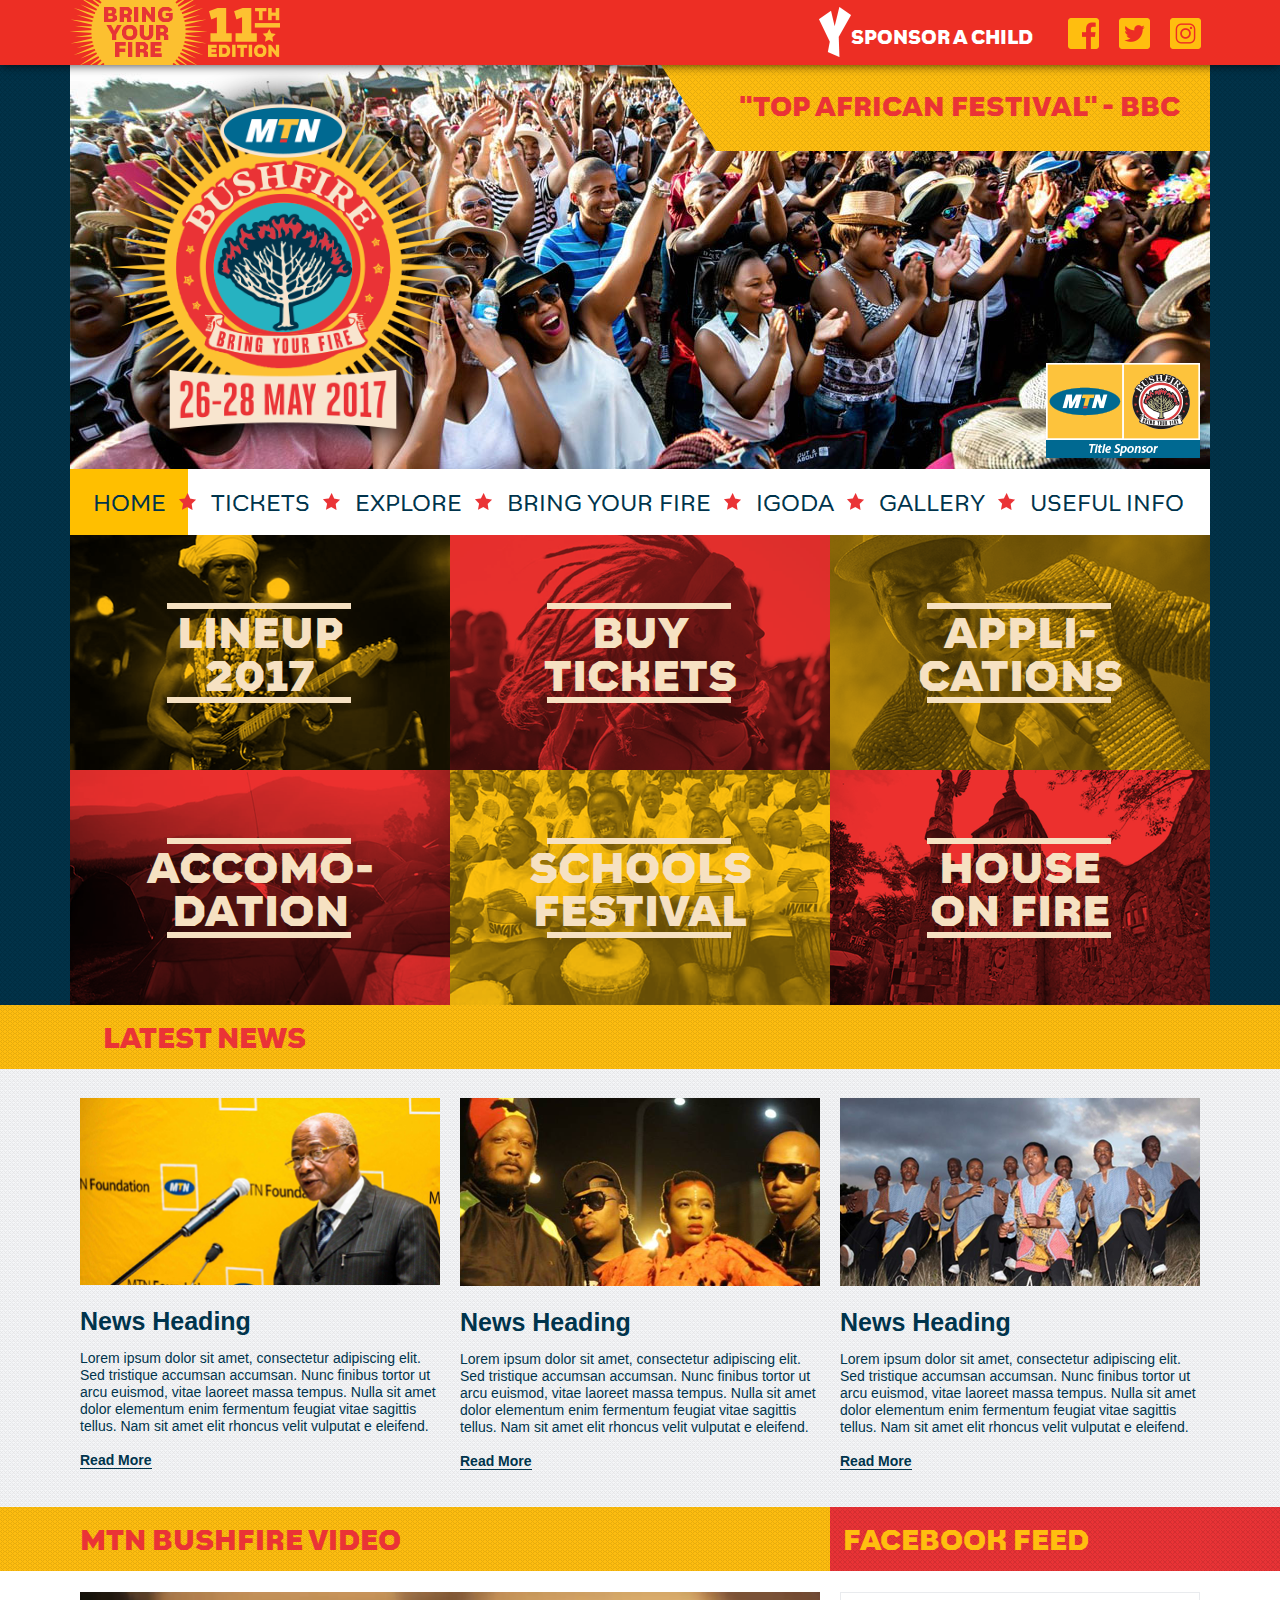
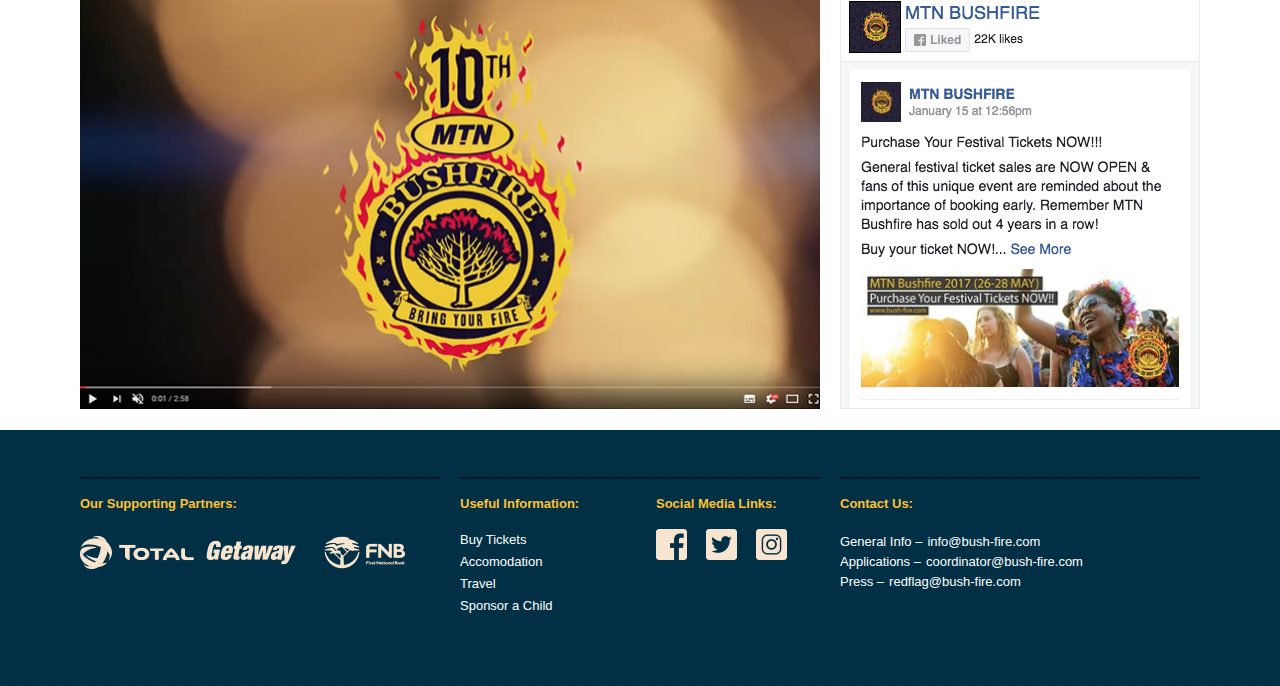
<file: index.html>
<!DOCTYPE html>
<html>
    <head>
    <meta charset="utf-8">
    <meta name="viewport" content="width=device-width, minimum-scale=1.0, maximum-scale=1.0, initial-scale=1.0, user-scalable=no">
    <meta name="format-detection" content="telephone=no">
    <title>Bushfire:: Home</title>

    <link type="text/css" rel="stylesheet" href="css/flexslider.css">
    <link type="text/css" rel="stylesheet" href="css/style.css">

    <script type="text/javascript" src="scripts/jquery-1.12.4.min.js"></script>
    <script type="text/javascript" src="scripts/jquery.flexslider.js"></script>
    <script type="text/javascript" src="scripts/common-scripts.js"></script>

    </head>

    <body>
        <div class="main-wrap">
            <div class="inner-wrap">
                <!-- Begin top header sectioin -->
                <div class="top-header">
                    <div class="common-wrap clear">
                        <div class="top-logo"><a href="#"><img src="images/top-logo.png" alt=""></a></div>
                        <div class="top-right-section">
                            <div class="sponsor"><a href="#"><img src="images/y-icon.png" alt=""><span>SPONSOR A CHILD</span></a></div>
                            <div class="top-social-icon">
                                <a href="#"><img src="images/top-social-icon1.png" alt=""></a>
                                <a href="#"><img src="images/top-social-icon2.png" alt=""></a>
                                <a href="#"><img src="images/top-social-icon3.png" alt=""></a>
                            </div>
                        </div>
                        <div class="mobi-nav">
                            <div></div>
                            <div></div>
                            <div></div>
                        </div>
                        <div class="main-nav mobi">
                            <ul>
                                <li class="active"><a href="index.html">HOME</a></li>
                                <li><a href="#">TICKETS</a></li>
                                <li><a href="explore.html">EXPLORE</a></li>
                                <li><a href="#">BRING YOUR FIRE</a></li>
                                <li><a href="#">IGODA</a></li>
                                <li><a href="#">GALLERY</a></li>
                                <li><a href="#">USEFUL INFO</a></li>
                            </ul>
                            <div class="top-social-icon mobi">
                                <a href="#"><img src="images/top-social-icon1.png" alt=""></a>
                                <a href="#"><img src="images/top-social-icon2.png" alt=""></a>
                                <a href="#"><img src="images/top-social-icon3.png" alt=""></a>
                            </div>
                        </div>
                    </div>
                </div>
                <!-- //End top header sectioin -->
                
                <!-- Begin hero sectioin -->
                <section class="hero-section">
                    <div class="common-wrap">
                        <div class="home-hero">
                            <div class="slider-wrap flexslider">
                                <ul class="slides">
                                    <li class="slide" style="background: url(images/home-hero-banner.jpg) no-repeat center top; background-size: cover;">
                                        <div class="festival-icon">
                                            <figure>
                                                <img src="images/festival-icon.png" alt="">
                                                <div class="bbc-text">
                                                    <a href="#">"Top African festival" - BBC</a>
                                                </div>
                                            </figure>
                                        </div>
                                    </li>
                                    <li class="slide" style="background: url(images/home-hero-banner.jpg) no-repeat center top; background-size: cover;">
                                        <div class="festival-icon">
                                            <figure>
                                                <img src="images/festival-icon.png" alt="">
                                                <div class="bbc-text">
                                                    <a href="#">"Top African festival" - SBBC</a>
                                                </div>
                                            </figure>
                                        </div>
                                    </li>
                                    <li class="slide" style="background: url(images/home-hero-banner.jpg) no-repeat center top; background-size: cover;">
                                        <div class="festival-icon">
                                            <figure>
                                                <img src="images/festival-icon.png" alt="">
                                                <div class="bbc-text">
                                                    <a href="#">"Top African festival" - BBC</a>
                                                </div>
                                            </figure>
                                        </div>
                                    </li>
                                </ul>
                            </div>
                            <div class="main-logo"><a href="index.html"><img src="images/main-logo.png" alt=""></a></div>
                            <div class="sponsor-logo clear">
                                <a href="#"><img src="images/sponsor-logo.png" alt=""></a>
                            </div>
                        </div>
                    </div>
                </section>
                <!-- //End hero sectioin -->
                
                <!-- Begin nav sectioin -->
                <section class="nav-section">
                    <div class="common-wrap">
                        <div class="main-nav">
                            <ul>
                                <li class="active"><a href="index.html">HOME</a></li>
                                <li><a href="#">TICKETS</a></li>
                                <li><a href="explore.html">EXPLORE</a></li>
                                <li><a href="#">BRING YOUR FIRE</a></li>
                                <li><a href="#">IGODA</a></li>
                                <li><a href="#">GALLERY</a></li>
                                <li><a href="#">USEFUL INFO</a></li>
                            </ul>
                        </div>
                    </div>
                </section>
                <!-- //End nav sectioin -->
                
                <!-- Begin home gallery sectioin -->
                <div class="home-gallery">
                    <div class="common-wrap">
                        <div class="home-gallery-wrap">
                            <div class="home-gallery-item">
                                <img src="images/gallery-item1.png" alt="">
                                <div class="gallery-overlay">
                                    <a href="#"gallery-overlay>LINEUP<br> 2017</a>
                                </div>
                            </div>
                            <div class="home-gallery-item">
                                <img src="images/gallery-item2.png" alt="">
                                <div class="gallery-overlay">
                                    <a href="#"gallery-overlay>BUY<br>TICKETS</a>
                                </div>
                            </div> 
                            <div class="home-gallery-item">
                                <img src="images/gallery-item3.png" alt="">
                                <div class="gallery-overlay">
                                    <a href="#"gallery-overlay>APPLI-<br> CATIONS</a>
                                </div>
                            </div> 
                            <div class="home-gallery-item">
                                <img src="images/gallery-item4.png" alt="">
                                <div class="gallery-overlay">
                                    <a href="#"gallery-overlay>ACCOMO-<br>DATION</a>
                                </div>
                            </div> 
                            <div class="home-gallery-item">
                                <img src="images/gallery-item5.png" alt="">
                                <div class="gallery-overlay">
                                    <a href="#"gallery-overlay>SCHOOLS<br>FESTIVAL</a>
                                </div>
                            </div> 
                            <div class="home-gallery-item">
                                <img src="images/gallery-item6.png" alt="">
                                <div class="gallery-overlay">
                                    <a href="#"gallery-overlay>HOUSE<br>ON FIRE</a>
                                </div>
                            </div>
                        </div>
                    </div>
                </div>
                <!-- Begin home gallery sectioin -->
                
                <!-- Begin lattest news sectioin -->
                <section class="lattest-news-section">
                   <div class="lattest-top">
                       <div class="common-wrap">
                           <h3>LATEST NEWS</h3>
                       </div>
                   </div>
                    <div class="common-wrap lattest-common clear">
                      <div class="news-item">
                          <figure><a href="#"><img src="images/news-item1.png" alt=""></a></figure>
                          <div class="news-text">
                              <a href="#"><h4>News Heading</h4></a>
                              <p>Lorem ipsum dolor sit amet, consectetur adipiscing elit. Sed tristique accumsan accumsan. Nunc finibus tortor ut arcu euismod, vitae laoreet massa tempus. Nulla sit amet dolor elementum enim fermentum feugiat vitae sagittis tellus. Nam sit amet elit rhoncus velit vulputat e eleifend. </p>
                              <a href="#" class="read-more-btn">Read More</a>
                          </div>
                      </div>
                      <div class="news-item">
                          <figure><a href="#"><img src="images/news-item2.png" alt=""></a></figure>
                          <div class="news-text">
                              <a href="#"><h4>News Heading</h4></a>
                              <p>Lorem ipsum dolor sit amet, consectetur adipiscing elit. Sed tristique accumsan accumsan. Nunc finibus tortor ut arcu euismod, vitae laoreet massa tempus. Nulla sit amet dolor elementum enim fermentum feugiat vitae sagittis tellus. Nam sit amet elit rhoncus velit vulputat e eleifend. </p>
                              <a href="#" class="read-more-btn">Read More</a>
                          </div>
                      </div>
                      <div class="news-item">
                          <figure><a href="#"><img src="images/news-item3.png" alt=""></a></figure>
                          <div class="news-text">
                              <a href="#"><h4>News Heading</h4></a>
                              <p>Lorem ipsum dolor sit amet, consectetur adipiscing elit. Sed tristique accumsan accumsan. Nunc finibus tortor ut arcu euismod, vitae laoreet massa tempus. Nulla sit amet dolor elementum enim fermentum feugiat vitae sagittis tellus. Nam sit amet elit rhoncus velit vulputat e eleifend. </p>
                              <a href="#" class="read-more-btn">Read More</a>
                          </div>
                      </div>
                    </div>
                </section>
                <!-- //End lattest news sectioin -->
                
                <!-- Begin video and facebook sectioin -->
                <section class="video-facebook-wrap">
                    <div class="top-marking-wrap">
                        <div class="top-video-wrap">
                            <div class="top-fb-wrap"></div>
                            <div class="common-wrap">
                                <div class="video-title-wrap"><h3>MTN BUSHFIRE VIDEO</h3></div>
                                <div class="fb-title-wrap"><h3>FACEBOOK FEED</h3></div>
                            </div>
                        </div>
                        <div class="common-wrap">
                           <div class="video-details">
                               <div class="bushfire-video">
                                   <figure><a href="#"><img src="images/fb-video.png" alt=""></a></figure>
                               </div>
                               <div class="fb-title-wrap mobi-fb"><h3>FACEBOOK FEED</h3></div>
                               <div class="fb-feed">
                                   <figure><img src="images/fb-feed-image.png" alt=""></figure>
                               </div>
                           </div>
                            
                        </div>
                    </div>
                </section>
                <!-- //End video and facebook sectioin -->
                
                <!-- Begin footer sectioin -->
                <section class="footer-section">
                    <div class="common-wrap clear">
                        <div class="foooter-item">
                            <h6>Our Supporting Partners:</h6>
                            <div class="footer-brand">
                                <a href="#"><img src="images/footer-brand1.png" alt=""></a>
                                <a href="#"><img src="images/footer-brand2.png" alt=""></a>
                                <a href="#"><img src="images/footer-brand3.png" alt=""></a>
                            </div>
                        </div>
                        <div class="foooter-item">
                            <div class="information-nav">
                                <h6>Useful Information:</h6>
                                <ul>
                                    <li><a href="#">Buy Tickets</a></li>
                                    <li><a href="#">Accomodation</a></li>
                                    <li><a href="#">Travel</a></li>
                                    <li><a href="#">Sponsor a Child</a></li>
                                </ul>
                            </div>
                            <div class="footer-social-icon">
                                <h6>Social Media Links:</h6>
                                <div class="footer-social">
                                    <a href="#"><img src="images/footer-social1.png" alt=""></a>
                                    <a href="#"><img src="images/footer-social2.png" alt=""></a>
                                    <a href="#"><img src="images/footer-social3.png" alt=""></a>
                                </div>
                            </div>
                           
                        </div>
                        <div class="foooter-item">
                            <h6>Contact Us:</h6>
                            <div class="mail-wrap">
                                <span>General Info –<a href="#">info@bush-fire.com</a></span>
                                <span>Applications –<a href="#"> coordinator@bush-fire.com</a></span>
                                <span>Press –<a href="#">redflag@bush-fire.com</a></span>
                            </div>
                           
                        </div>
                    </div>
                </section>
                <!-- Begin footer sectioin -->               
            </div>
        </div>

    </body>
	
</html>
</file>
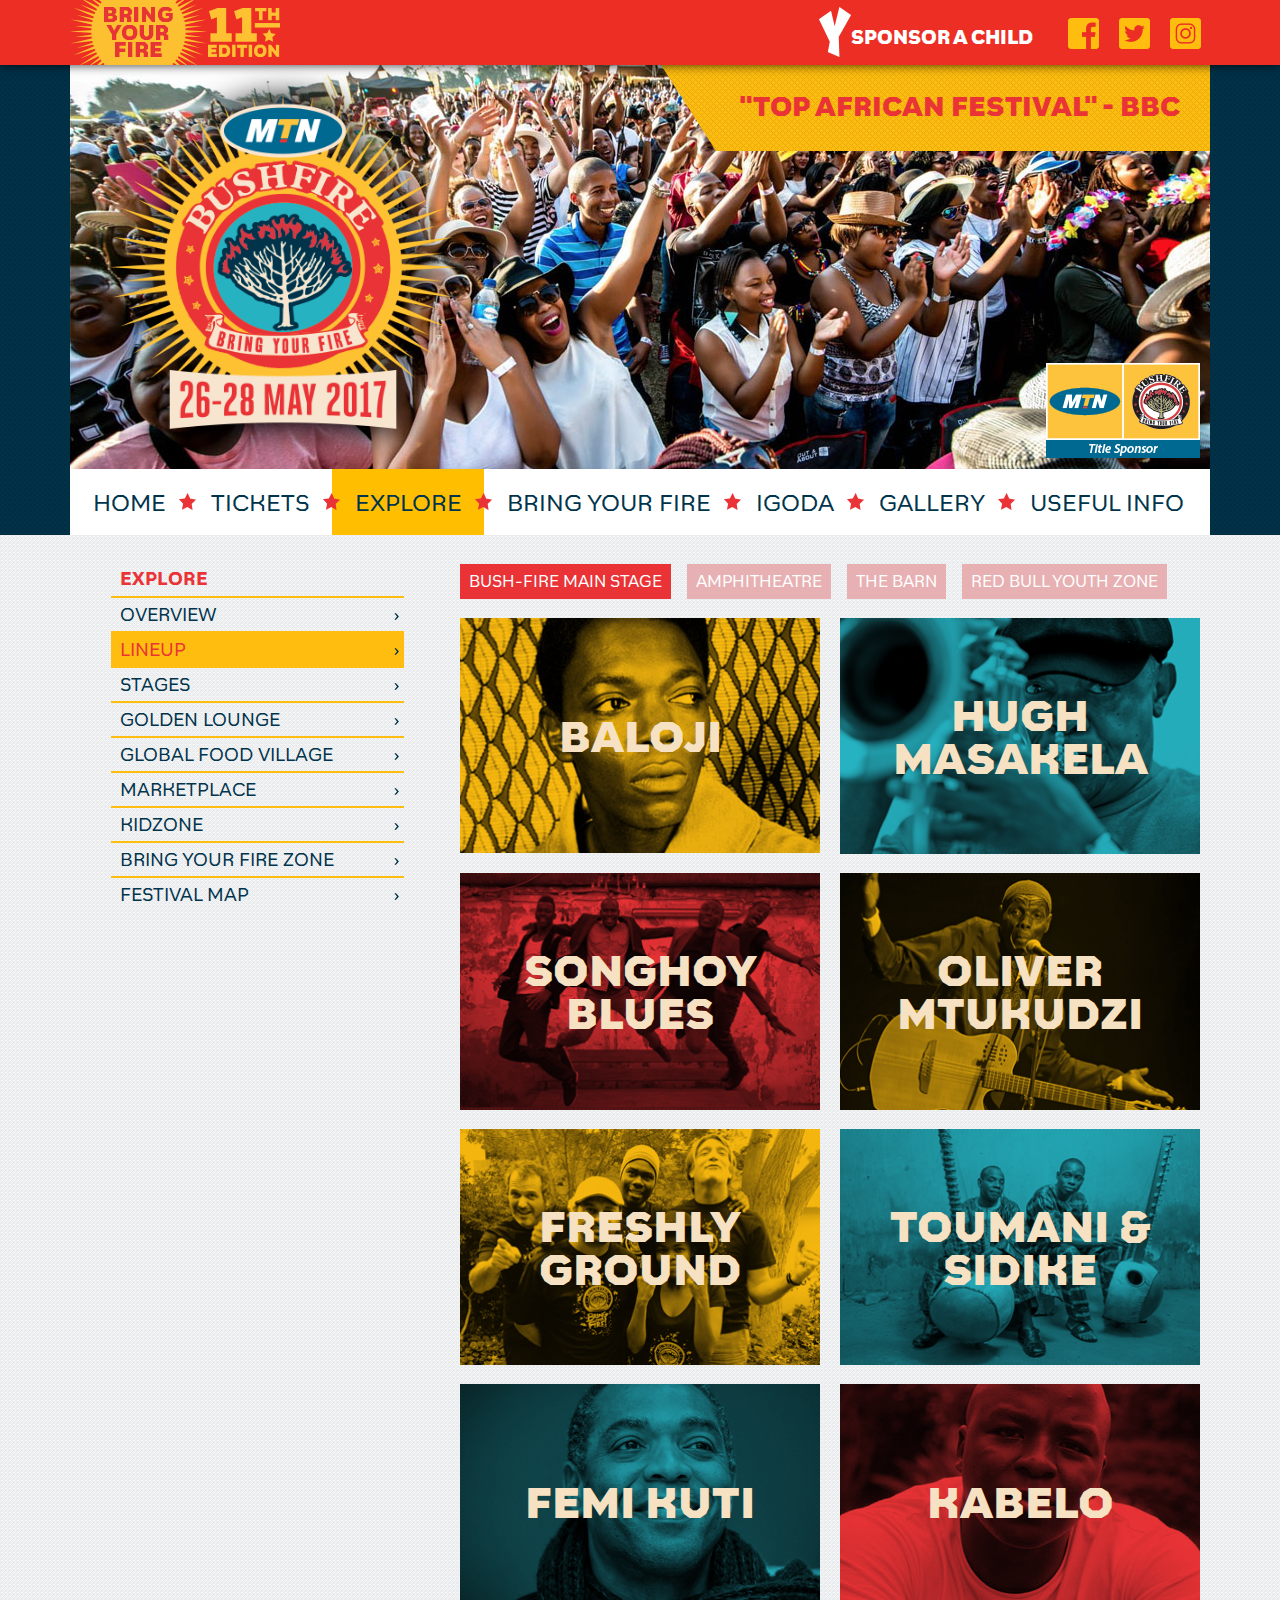
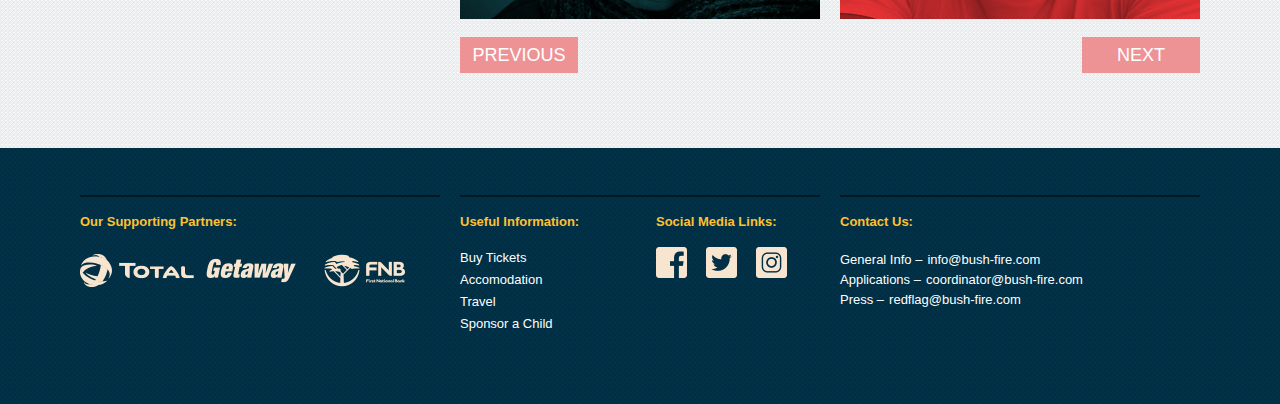
<file: explore.html>
<!DOCTYPE html>
<html>
    <head>
        <meta charset="utf-8">
        <meta name="viewport" content="width=device-width, minimum-scale=1.0, maximum-scale=1.0, initial-scale=1.0, user-scalable=no">
        <meta name="format-detection" content="telephone=no">
        <title>Bushfire:: Explore</title>

        <link type="text/css" rel="stylesheet" href="css/flexslider.css">
        <link type="text/css" rel="stylesheet" href="css/style.css">

        <script type="text/javascript" src="scripts/jquery-1.12.4.min.js"></script>
        <script type="text/javascript" src="scripts/jquery.flexslider.js"></script>
        <script type="text/javascript" src="scripts/common-scripts.js"></script>
    </head>

    <body>
        <div class="main-wrap">
            <div class="inner-wrap">
               
               
                <div class="top-header">
                    <div class="common-wrap clear">
                        <div class="top-logo"><a href="#"><img src="images/top-logo.png" alt=""></a></div>
                        <div class="top-right-section">
                            <div class="sponsor"><a href="#"><img src="images/y-icon.png" alt=""><span>SPONSOR A CHILD</span></a></div>
                            <div class="top-social-icon">
                                <a href="#"><img src="images/top-social-icon1.png" alt=""></a>
                                <a href="#"><img src="images/top-social-icon2.png" alt=""></a>
                                <a href="#"><img src="images/top-social-icon3.png" alt=""></a>
                            </div>
                        </div>
                        <div class="mobi-nav">
                            <div></div>
                            <div></div>
                            <div></div>
                        </div>
                        <div class="main-nav mobi">
                            <ul>
                                <li><a href="index.html">HOME</a></li>
                                <li><a href="#">TICKETS</a></li>
                                <li class="active"><a href="explore.html">EXPLORE</a></li>
                                <li><a href="#">BRING YOUR FIRE</a></li>
                                <li><a href="#">IGODA</a></li>
                                <li><a href="#">GALLERY</a></li>
                                <li><a href="#">USEFUL INFO</a></li>
                            </ul>
                            <div class="top-social-icon mobi">
                                <a href="#"><img src="images/top-social-icon1.png" alt=""></a>
                                <a href="#"><img src="images/top-social-icon2.png" alt=""></a>
                                <a href="#"><img src="images/top-social-icon3.png" alt=""></a>
                            </div>
                        </div>
                    </div>
                </div>
                <section class="hero-section">
                    <div class="common-wrap">
                        <div class="home-hero">
                            <div class="slider-wrap flexslider">
                                <ul class="slides">
                                    <li class="slide" style="background: url(images/home-hero-banner.jpg) no-repeat center top; background-size: cover;">
                                        <div class="festival-icon">
                                            <figure>
                                                <img src="images/festival-icon.png" alt="">
                                                <div class="bbc-text">
                                                    <a href="#">"Top African festival" - BBC</a>
                                                </div>
                                            </figure>
                                        </div>
                                    </li>
                                    <li class="slide" style="background: url(images/home-hero-banner.jpg) no-repeat center top; background-size: cover;">
                                        <div class="festival-icon">
                                            <figure>
                                                <img src="images/festival-icon.png" alt="">
                                                <div class="bbc-text">
                                                    <a href="#">"Top African festival" - SBBC</a>
                                                </div>
                                            </figure>
                                        </div>
                                    </li>
                                    <li class="slide" style="background: url(images/home-hero-banner.jpg) no-repeat center top; background-size: cover;">
                                        <div class="festival-icon">
                                            <figure>
                                                <img src="images/festival-icon.png" alt="">
                                                <div class="bbc-text">
                                                    <a href="#">"Top African festival" - BBC</a>
                                                </div>
                                            </figure>
                                        </div>
                                    </li>
                                </ul>
                            </div>
                            <div class="main-logo"><a href="index.html"><img src="images/main-logo.png" alt=""></a></div>
                            <div class="sponsor-logo clear">
                                <a href="#"><img src="images/sponsor-logo.png" alt=""></a>
                            </div>
                        </div>
                    </div>
                </section>

                <section class="nav-section">
                    <div class="common-wrap">
                        <div class="main-nav">
                            <ul>
                                <li><a href="index.html">HOME</a></li>
                                <li><a href="#">TICKETS</a></li>
                                <li class="active"><a href="explore.html">EXPLORE</a></li>
                                <li><a href="#">BRING YOUR FIRE</a></li>
                                <li><a href="#">IGODA</a></li>
                                <li><a href="#">GALLERY</a></li>
                                <li><a href="#">USEFUL INFO</a></li>
                            </ul>
                        </div>
                    </div>
                </section>
                
                <section class="page-details-wrap">
                    <div class="common-wrap">
                        <div class="aside-nav">
                            <span>EXPLORE</span>
                            <ul>
                                <li><a href="#">OVERVIEW</a></li>
                                <li class="active"><a href="#">LINEUP</a></li>
                                <li><a href="#">STAGES</a></li>
                                <li><a href="#">Golden Lounge</a></li>
                                <li><a href="#">GLOBAL Food village</a></li>
                                <li><a href="#">Marketplace</a></li>
                                <li><a href="#">KidZone</a></li>
                                <li><a href="#">Bring your Fire Zone</a></li>
                                <li><a href="#">FESTIVAL Map</a></li>
                            </ul>
                        </div>
                        <div class="project-details">
                            <div class="project-nav">
                                <ul>
                                    <li class="active"><a href="#">BUSH-FIRE MAIN STAGE</a></li>
                                    <li><a href="#"> AMPHITHEATRE</a></li>
                                    <li><a href="#">THE BARN</a></li>
                                    <li><a href="#">RED BULL YOUTH ZONE</a></li>
                                </ul>
                            </div>
                            <div class="explore-gallery">
                                <div class="explore-item">
                                    <figure><img src="images/explore-item1.png" alt=""></figure>
                                    <div class="explore-overlay"><a href="#">BALOJI</a></div>
                                </div>
                                <div class="explore-item">
                                    <figure><img src="images/explore-item2.png" alt=""></figure>
                                    <div class="explore-overlay"><a href="#">HUGH MASAKELA</a></div>
                                </div>
                                <div class="explore-item">
                                    <figure><img src="images/explore-item3.png" alt=""></figure>
                                    <div class="explore-overlay"><a href="#">SONGHOY BLUES</a></div>
                                </div>
                                <div class="explore-item">
                                    <figure><img src="images/explore-item4.png" alt=""></figure>
                                    <div class="explore-overlay"><a href="#">OLIVER MTUKUDZI</a></div>
                                </div>
                                <div class="explore-item">
                                    <figure><img src="images/explore-item5.png" alt=""></figure>
                                    <div class="explore-overlay"><a href="#">FRESHLY GROUND</a></div>
                                </div>
                                <div class="explore-item">
                                    <figure><img src="images/explore-item6.png" alt=""></figure>
                                    <div class="explore-overlay"><a href="#">TOUMANI &amp; SIDIKE</a></div>
                                </div>
                                <div class="explore-item">
                                    <figure><img src="images/explore-item7.png" alt=""></figure>
                                    <div class="explore-overlay"><a href="#">FEMI KUTI</a></div>
                                </div>
                                <div class="explore-item">
                                    <figure><img src="images/explore-item8.png" alt=""></figure>
                                    <div class="explore-overlay"><a href="#">KABELO</a></div>
                                </div>
                                <div class="previous"><a href="#">PREVIOUS</a></div>
                                <div class="next"><a href="#">NEXT</a></div>

                            </div>

                        </div>
                    </div>
                </section>
                
                <!-- Begin footer sectioin -->
                <section class="footer-section">
                    <div class="common-wrap clear">
                        <div class="foooter-item">
                            <h6>Our Supporting Partners:</h6>
                            <div class="footer-brand">
                                <a href="#"><img src="images/footer-brand1.png" alt=""></a>
                                <a href="#"><img src="images/footer-brand2.png" alt=""></a>
                                <a href="#"><img src="images/footer-brand3.png" alt=""></a>
                            </div>
                        </div>
                        <div class="foooter-item">
                            <div class="information-nav">
                                <h6>Useful Information:</h6>
                                <ul>
                                    <li><a href="#">Buy Tickets</a></li>
                                    <li><a href="#">Accomodation</a></li>
                                    <li><a href="#">Travel</a></li>
                                    <li><a href="#">Sponsor a Child</a></li>
                                </ul>
                            </div>
                            <div class="footer-social-icon">
                                <h6>Social Media Links:</h6>
                                <div class="footer-social">
                                    <a href="#"><img src="images/footer-social1.png" alt=""></a>
                                    <a href="#"><img src="images/footer-social2.png" alt=""></a>
                                    <a href="#"><img src="images/footer-social3.png" alt=""></a>
                                </div>
                            </div>
                           
                        </div>
                        <div class="foooter-item">
                            <h6>Contact Us:</h6>
                            <div class="mail-wrap">
                                <span>General Info –<a href="#">info@bush-fire.com</a></span>
                                <span>Applications –<a href="#"> coordinator@bush-fire.com</a></span>
                                <span>Press –<a href="#">redflag@bush-fire.com</a></span>
                            </div>
                           
                        </div>
                    </div>
                </section>
                <!-- //End footer sectioin -->
            </div>
        </div>

    </body>
	
</html>
</file>
<file: css/style.css>
/* Fonts style */

@font-face {
    font-family: 'Bowie-Black';
    src: url('../fonts/Bowie-Black.eot?#iefix') format('embedded-opentype'),  
        url('../fonts/Bowie-Black.otf')  format('opentype'),
        url('../fonts/Bowie-Black.woff') format('woff'), 
        url('../fonts/Bowie-Black.ttf')  format('truetype'), 
        url('../fonts/Bowie-Black.svg#Bowie-Black') format('svg');
    font-weight: normal;
    font-style: normal;
}
@font-face {
    font-family: 'Bowie-Bold';
    src: url('../fonts/Bowie-Bold.eot?#iefix') format('embedded-opentype'), 
        url('../fonts/Bowie-Bold.otf')  format('opentype'),
        url('../fonts/Bowie-Bold.woff') format('woff'), 
        url('../fonts/Bowie-Bold.ttf')  format('truetype'), 
        url('../fonts/Bowie-Bold.svg#Bowie-Bold') format('svg');
    font-weight: normal;
    font-style: normal;
}
@font-face {
    font-family: 'Bowie-Regular';
    src: url('../fonts/Bowie-Regular.eot?#iefix') format('embedded-opentype'), 
        url('../fonts/Bowie-Regular.otf')  format('opentype'),
        url('../fonts/Bowie-Regular.woff') format('woff'), 
        url('../fonts/Bowie-Regular.ttf')  format('truetype'),
        url('../fonts/Bowie-Regular.svg#Bowie-Regular') format('svg');
    font-weight: normal;
    font-style: normal;
}



/* // End Fonts style */





/*	Resets
	------	*/

html, body, div, span, object, iframe, h1, h2, h3, h4, h5, h6, 
p, blockquote, pre, a, abbr, address, cite, code, del, dfn, em, 
img, ins, kbd, q, samp, small, strong, sub, sup, var, b, i, hr, 
dl, dt, dd, ol, ul, li, fieldset, form, label, legend, 
table, caption, tbody, tfoot, thead, tr, th, td,
article, aside, canvas, details, figure, figcaption, hgroup, 
menu, footer, header, nav, section, summary, time, mark, audio, video {
	margin: 0;
	padding: 0;
	border: 0;
}

ul{ 
    list-style: none;
}
article, aside, canvas, figure, figure img, figcaption, hgroup,
footer, header, nav, section, audio, video {
	display: block;
}

.clear:after{content:".";display:block;clear:both;visibility:hidden;line-height:0;height:0}
a img{
    border:0;
}
a,input,select,textarea{
    outline:none;
}
input::-moz-focus-inner{
    border:0; padding: 0;
}
a{ margin: 0; padding: 0;}
img{
    float: left;
}

/* Selection colours (easy to forget) */

img::selection 		{background: transparent;}
img::-moz-selection	{background: transparent;}
a{text-decoration: none; display: inline-block;/* -webkit-transition: all .2s ease-in-out; -moz-transition: all .2s ease-in-out; transition: all .2s ease-in-out;*/}
/*a:hover{text-decoration: underline; -webkit-transition: all .2s ease-in-out; -moz-transition: all .2s ease-in-out; transition: all .2s ease-in-out;}*/



/*		Default Layout 
-------------------------------------------------------------------------------
*/

body {background: rgb(255,255,255); color: rgb(60,60,60); -webkit-text-size-adjust: 100%; -moz-text-size-adjust:100%; -moz-osx-font-smoothing:grayscale;-webkit-font-smoothing:antialiased; overflow-x: hidden; overflow-y:scroll;font-family: 'Bowie-Regular'; font-weight: normal; font-style: normal;}

*{-webkit-box-sizing: border-box;-moz-box-sizing:border-box; box-sizing: border-box;}

.main-wrap{ float: left; width: 100%; height: 100%; position: relative;}
.inner-wrap{ float: left; width: 100%; height: 100%; background:url(../images/inner-bg.png) repeat; }
.top-header{left: 0; top: 0;z-index: 100; float: left; width: 100%; background: #ED2E24;-webkit-box-shadow: 0px 0px 10px rgba(0,0,0,.8);
    -moz-box-shadow: 0px 0px 10px rgba(0,0,0,.8);
    box-shadow: 0px 0px 10px rgba(0,0,0,.8);  z-index: 500; position: relative}

.common-wrap{ margin: 0 auto; max-width: 1170px; padding: 0 15px; clear: both; position: relative}
.top-logo{ float: left; width: 210px;}
.top-logo a{ float: left; width: 210px; margin: 0; padding: 0;text-decoration: none;}
.top-logo img{ float: left; width:100%;}
.top-right-section{ float: right; max-width: 400px; width: 100% }
.sponsor{ float: left; width: 227px; font-size: 19px; line-height: 19px; text-transform: uppercase;  font-family: 'Bowie-Black'; font-weight: normal; font-style: normal; padding: 7px 0 0 9px}
.sponsor a{ float: left; width: 100%; display: inline-block; margin: 0; padding: 0;}
.sponsor a img{float: left; width:32px;}
.sponsor a span{float: left; display: inline-block; padding-top: 20px;color: #ffffff;font-family: 'Bowie-Black'; font-weight: normal; font-style: normal;}
.top-social-icon{float: left; width:133px; margin: 18px 0 0 31px}
.top-social-icon a{ float: left; width:31px; margin-left: 20px;}
.top-social-icon a:first-child{ margin-left:0px;}
.top-social-icon a img{ float: left; width: 100%}
.nav-section{float:left; width: 100%;}
.nav-section.sticky{position: fixed; left: 0; top: 0; float: left; width: 100%;z-index: 500; background: #ffffff;transition: all 0.3s ease-in-out;-webkit-transition: all 0.3s ease-in-out;-moz-transition: all 0.3s ease-in-out;-o-transition: all 0.3s ease-in-out; }
/*----Beginning Hero Section--*/
.hero-section{ float: left; width: 100%;}
.home-hero{ float: left; position:relative;width: 100%;}
.slider-wrap{float: left; width: 100%;}
.slider-wrap li.slide, .slider-wrap{float: left; width: 100%; min-height: 404px;}
.slider-overlay{position: absolute; left: 0; top: 0; width: 100%; height: 100%; }
figure,figure img{ float: left; width: 100%; position: relative}
figure a{display: block;}
.main-logo{float: left; max-width:396px; width:34.73684210526316%; position: absolute; left: 15px; top: 50%; -webkit-transform: translateY(-50%); -moz-transform: translateY(-50%); transform: translateY(-50%);}
.main-logo img{float: left; width:100% }
.festival-icon{ float:right;max-width: 549px; width:48.15789473684211%;}
.bbc-text{ position: absolute; left:0;; top: 33%; width: 100%; text-align: center}
.festival-icon a{text-align: center; clear: both;display: inline-block;text-transform: uppercase;font-size: 27px; line-height: 27px; color: #ea3336; font-family: 'Bowie-Black'; font-weight: normal; font-style: normal; margin-left: 47px}
.sponsor-logo{ position: absolute; right:10px; bottom:11px; clear: both; width: 154px; z-index: 10}
.sponsor-logo a{ display: block}
.sponsor-logo img{ float: left; width: 100%;}

.home-gallery{ float: left; width: 100%;}
.main-nav{ float: left; width: 100%; background: #ffffff;}
.main-nav ul{ list-style: none; margin: 0; padding: 0;}
.main-nav ul li{ float: left; display: inline-block;}
.main-nav ul li a{ text-decoration: none; position: relative;font-size: 23px; line-height: 23px; color: #00344c; text-transform: uppercase; padding: 21.5px 22.5px; font-family: 'Bowie-Regular'; font-weight: normal; font-style: normal;transition: all 0.3s ease-in-out;-webkit-transition: all 0.3s ease-in-out;-moz-transition: all 0.3s ease-in-out;-o-transition: all 0.3s ease-in-out;}
.main-nav ul li a:hover ,.main-nav ul li.active{ background: #FFBF00; color: #ea3336;transition: all 0.3s ease-in-out;-webkit-transition: all 0.3s ease-in-out;-moz-transition: all 0.3s ease-in-out;-o-transition: all 0.3s ease-in-out;}
.main-nav ul li a:after{ float: right; position: absolute; right: -8px; top: 24px; content: ''; width: 17px; height: 17px; background: url(../images/star-icon.png) no-repeat 0 0;z-index: 10;}
.main-nav ul li:last-child a:after{display: none}
.mobi{ display: none}
.mobi-nav{ position: absolute; right:15px; top: 15px; width:23px;  z-index: 100; display: none}
.mobi-nav > div{ float: left; width: 100%; height: 3px; margin-bottom: 3px;background: #000000 }
.mobi-nav > div:last-child{ margin-bottom: 0px}





/*--Beginning Home Gallery Section---*/
.home-gallery-wrap{ float: left; width: 100%;}
.home-gallery-item{ float: left; max-width: 380px; width:33.33333333333333%; position: relative;}
.home-gallery-item img{ float: left; width: 100%; }
.gallery-overlay,.explore-overlay{ float: left; width: 100%; height: 100%; position: absolute;left: 0; top: 0;z-index: 10;display: -webkit-flex; display: -webkit-box; display: -moz-box; display: -ms-flexbox; display: flex; -webkit-flex-flow: row wrap; flex-flow: row wrap; align-items: center; text-align: center}
.gallery-overlay a,.explore-overlay a{ text-align: center;; margin: 0 auto;display: inline-block;text-decoration: none; font-size: 43px; line-height: 43px; color: #f6e1c2; position: relative;font-family: 'Bowie-Black'; font-weight: normal; font-style: normal;}
.gallery-overlay a:before{ position: absolute; left:50%; top: -7px; content: ''; width: 186px; height: 6px; background: url(../images/gallery-line-icon.png) no-repeat 0 0; margin-left: -93px }
.gallery-overlay a:after{ position: absolute; left:50%; bottom: -7px; content: ''; width: 186px; height: 6px; background: url(../images/gallery-line-icon.png) no-repeat 0 0; margin-left: -93px }
/*--End Home Gallery Section---*/

/*--Beginning Lattest-News Section---*/
.lattest-news-section{ float:left; width: 100%; background: url(../images/lattest-new-bg.png) repeat; padding-bottom: 37px}
.lattest-top{ float: left; width: 100%; background:url(../images/lattest-top-bg.png) repeat; padding: 15.5px 0}
.lattest-top .common-wrap h3,.video-title-wrap h3,.fb-title-wrap h3{ float:left; font-size: 28px; line-height: 33px; color: #ea3336; text-transform: uppercase; padding-left: 33px; font-family: 'Bowie-Black'; font-weight: normal; font-style: normal;}
.lattest-common{ max-width: 1140px; padding: 0 10px;}
.news-item{ float: left; max-width: 360px; width:32.14285714285714%; margin-left: 1.785714285714286%; padding-top: 29px }
.news-item:first-child{ margin-left: 0px}
.news-text{ float: left; width: 100%; padding-top: 23px;}
.news-text h4{ float: left; width: 100%; font-size: 25px; line-height: 26px; color: #00344c;font-family: 'arial', sans-serif; font-weight: bold}
.news-text p,.news-text a{float: left; font-size: 14px; line-height:17px; color: #00344c; font-family: 'arial', sans-serif; font-weight: bold;}
.news-text p{width: 100%; padding-top: 16px;}
.read-more-btn{margin-top: 17px; position: relative;}
.read-more-btn:after{position: absolute; left: 0; bottom: 0; width: 100%; height: 1px; background: #00344c; content: ""; opacity: 1; -webkit-transition: all .2s ease-in-out; -moz-transition: all .2s ease-in-out; transition: all .2s ease-in-out;}
.read-more-btn:hover:after{opacity: 0; -webkit-transition: all .2s ease-in-out; -moz-transition: all .2s ease-in-out; transition: all .2s ease-in-out;}
.news-text p{font-weight: normal}
.news-text a{display: inline-block;}
.news-text a:hover{ text-decoration: none}
/*--End Lattest-News Section---*/

/*--Beginning Video Section---*/
.video-facebook-wrap{ float: left; width: 100%; position: relative; background:#ffffff; padding-bottom: 21px}
.top-marking-wrap{float:left; width: 100%;}
.top-video-wrap{ float: left; width:100%;background:url(../images/lattest-top-bg.png) repeat; min-height: 64px; position: relative}
.top-fb-wrap{ float: left; width: 39.9999%;background:url(../images/top-fb-bg.png) repeat; min-height: 64px; position: absolute;right: 0; top: 0;z-index:1}
.top-video-wrap .common-wrap,.top-marking-wrap .common-wrap{ position: relative;max-width: 1140px; padding:0 10px;z-index:5 }
.video-title-wrap{ float: left;max-width: 750px; width:66.96428571428571%;background:url(../images/lattest-top-bg.png) repeat; min-height: 64px;}
.fb-title-wrap{ float: left; max-width: 370px; width:33.03571428571429%;background:url(../images/top-fb-bg.png) repeat;min-height: 64px; }
.video-title-wrap h3,.fb-title-wrap h3{ padding:15.5px 0 15.5px 0px}
.fb-title-wrap h3{color: #ffbe0f; padding-left: 13px}
.video-details{ float: left; width: 100%; padding:21px 0 0 0}
.bushfire-video{ float: left; max-width: 740px; width:66.07142857142857%;}
.fb-feed{ float: left; max-width:360px; width:32.14285714285714%; margin-left:1.785714285714286%}
.mobi-fb{ display: none;}

/*--End Video Section---*/

/*--Beginning Explore Section---*/
.page-details-wrap{ float: left; width: 100%;background: url(../images/lattest-new-bg.png) repeat; padding:25px 0 75px 0}
.aside-nav{ float: left; max-width: 390px; width:34.21052631578947%; padding: 0 56px 0 41px; }
.aside-nav span{float: left; width: 100%; display: inline-block;font-size: 18px;line-height: 36px; padding-left: 9px; color: #ea3336;font-family: 'Bowie-Bold'; font-weight: normal; font-style: normal; }
.aside-nav ul{ list-style: none; margin: 0; padding: 0;}
.aside-nav ul li{ float: left; width: 100%; display: inline-block; position: relative}
.aside-nav ul li a{float: left; width: 100%; display: inline-block; padding-left: 9px; border-top: 2px solid #ffbe0f; font-size: 18px;text-decoration: none;display: inline-block; text-transform: uppercase;line-height: 33px; color: #00344c;font-family: 'Bowie-Regular'; font-weight: normal; font-style: normal; position: relative; transition: all 0.3s ease-in-out;-webkit-transition: all 0.3s ease-in-out;-moz-transition: all 0.3s ease-in-out;-o-transition: all 0.3s ease-in-out;}
.aside-nav ul li a:hover ,.aside-nav ul li.active a{ background: #ffbe0f; color: #ea3336;transition: all 0.3s ease-in-out;-webkit-transition: all 0.3s ease-in-out;-moz-transition: all 0.3s ease-in-out;-o-transition: all 0.3s ease-in-out;}
.aside-nav ul li a:after{float: right; right:5px; top:15px; content: ''; width: 5px; height: 7px; background: url(../images/li-arrow.png) no-repeat 0 0; position: absolute;}
.project-details{ float: left; max-width: 750px; width: 65.78947368421053%; padding-right: 10px }
.project-nav{ float: left; width: 100%; padding-top: 4px }
.project-nav ul{list-style: none; margin: 0; padding: 0;}
.project-nav ul li{ float: left;display: inline-block; margin-left:16px}
.project-nav ul li a{display: inline-block; font-size:16px; line-height: 35px; padding: 0 9px;text-transform: uppercase; color: #ffffff; font-family: 'Bowie-Regular'; font-weight: normal; font-style: normal; background: #E7B1B3;transition: all 0.3s ease-in-out;-webkit-transition: all 0.3s ease-in-out;-moz-transition: all 0.3s ease-in-out;-o-transition: all 0.3s ease-in-out;}
.project-nav ul li:first-child{margin-left: 0px}
.project-nav ul li a:hover ,.project-nav ul li.active a,.previous a:hover,.next a:hover{background: #EA3336; color: #ffffff;transition: all 0.3s ease-in-out;-webkit-transition: all 0.3s ease-in-out;-moz-transition: all 0.3s ease-in-out;-o-transition: all 0.3s ease-in-out;}
.explore-gallery{ float:left; width: 100%}
.explore-item{ float: left; max-width: 360px; width:48.64864864864865%;margin-left: 2.702702702702703%; margin-top:19px; position: relative}
.explore-item:nth-child(odd){ margin-left: 0px}
.previous,.next{ float: left; width: 118px; padding-top: 18px}
.next{ float: right}
.previous a,.next a{ text-align: center;width: 100%; font-size: 18px; line-height: 36px; color: #ffffff;font-family: 'arial', sans-serif; font-weight:normal; text-transform: uppercase; background: #EE9395; transition: all 0.3s ease-in-out;-webkit-transition: all 0.3s ease-in-out;-moz-transition: all 0.3s ease-in-out;-o-transition: all 0.3s ease-in-out;}
/*--End Explore Section---*/







/*----Beginning Footer Section ------*/
.footer-section{ float: left; width: 100%; padding-bottom: 70px}
.footer-section .common-wrap{ max-width: 1140px; padding: 0 10px}
.foooter-item{ float: left; max-width: 360px; width:32.14285714285714%;  margin:47px 0 0 1.785714285714286%; border-top: 2px solid #011721 }
.foooter-item:first-child{ margin-left: 0px; }
.foooter-item h6,.footer-social-icon h6,.information-nav h6{ float: left; font-size: 13px; line-height: 14px; color: #fdc131;font-family: 'arial', sans-serif; font-weight: bold; padding-top: 18px}
.footer-brand{ float: left; width: 100%; padding-top: 25px}
.footer-brand a{ float: left;max-width: 114px; width:31.66666666666667%;}
.information-nav,.footer-social-icon{ float: left; width: 50%; padding-top: 18px}
.information-nav ul{ list-style: none; margin: 0; padding: 0;}
.information-nav ul li{ float: left; display: block; width: 100%;}
.information-nav ul li a{font-size: 13px; display: inline-block;line-height: 20px;font-family: 'arial', sans-serif; font-weight: normal; color: #ffffff;}
.footer-social{ float: left; width: 100%; padding-top: 18px}
.footer-social a{ float: left; display: inline-block; text-decoration: none;width: 31px; margin:0 0 0 19px;}
.footer-social a img{ float: left; width: 100%; }
.footer-social-icon h6,.information-nav h6{ padding: 0;}
.footer-social-icon{padding-left: 16px}
.footer-social a:first-child{ margin-left: 0px}
.mail-wrap{ float: left; width: 100%; padding-top: 21px}
.mail-wrap span{ float: left; width: 100%; display: inline-block; font-size: 13px; line-height: 20px;font-family: 'arial', sans-serif; font-weight: normal; color: #ffffff}
.mail-wrap span a{ color: #ffffff;font-family: 'arial', sans-serif; font-weight: normal;padding-left: 5px}
.information-nav ul li a:hover, .mail-wrap span a:hover{ text-decoration: underline}
.information-nav h6{ padding-bottom: 17px}
/*----End Footer Section ------*/


/* =======================================================================================================
============================================ Responsive style ========================================== */

/*		Mobile Layout: 320px and 480px and more but less than or equal to 767px.
----------------------------------------------------------------------------------
*/

@media only screen and (max-width: 767px) {
	input[type="text"],input[type="submit"],input[type="password"],select{-webkit-appearance:none;-moz-appearance:none;appearance:none; border-radius: 0}
    .main-nav{ display: none; padding:20px 0; width: 100%}
    .mobi-nav,.top-social-icon.mobi{ display: block}
    .top-right-section,.festival-icon{ display: none}
    .main-nav ul{ text-align: center;display: inline-block;width: 100%;}
    .main-nav ul li{ text-align: center;display: inline-block;width: 100%;}
    .main-nav ul li a { font-size:15px; line-height: 23px; padding: 3px 10px;}
    .top-social-icon{ float: none;margin: 0 auto; clear: both; }
    .sponsor-logo{display: none}
    .home-gallery-item{ width: 100%; max-width: 100%; margin: 0;}
    .news-item{ max-width: 100%; width: 100%}
    .gallery-overlay a,.explore-overlay a{ font-size: 30px; line-height: 36px}
    .explore-overlay a{ font-size: 28px; line-height: 36px}
    .video-title-wrap,.bushfire-video{ width: 100%; max-width: 100%; padding: 0 10px}
    .fb-title-wrap,.top-fb-wrap{ display: none}
    .mobi-fb{ display: block; max-width: 100%; width: 100%; margin-top: 15px}
    .top-marking-wrap .common-wrap{ padding: 0}
    .lattest-top .common-wrap h3, .video-title-wrap h3, .fb-title-wrap h3{ font-size: 20px; line-height: 26px; padding: 10px 0}
    .fb-title-wrap h3{ padding: 10px}
    .video-title-wrap,.top-video-wrap,.fb-title-wrap{ min-height: 49px}
    .fb-feed{ max-width: 100%; width: 100%; padding: 15px 10px 0 10px; margin: 0;}
    .foooter-item{ width: 100%; max-width: 100%; margin: 25px 0 0 0}
    .main-nav ul li a:after{ background-size: contain; width: 12px; height: 12px; top: 7px; right: -11px}
    .top-logo a{ width: 145px}
    .lattest-top{ padding: 1.5px 0}
    .top-header .common-wrap{ padding: 0}
    .main-nav ul li:last-child a:after{ display: block}
    .aside-nav{ max-width: 100%; width: 100%; padding: 0 48.5px}
    .aside-nav ul li a{ font-size: 16px; line-height: 24px}
    .project-details{ max-width: 100%; width: 100%; padding-right: 0px}
    .explore-item{ max-width: 100%; width: 100%; margin-left: 0px}
    .project-nav{ text-align: center; padding-top: 30px}
    .project-nav ul{ text-align: center; width: 100%; display: inline-block}
    .project-nav ul li{ width: 100%; display:block; margin: 10px 0 0 0}
    .project-nav ul li a{ width: 100%; }
    .page-details-wrap{ padding-bottom: 32px}
    .aside-nav ul li a:after{ top: 9px}
    
    .slider-wrap li.slide, .slider-wrap{min-height: 120px;}
    .top-header{position: fixed; left: 0; top: 1; margin-top: -1px;}
    .hero-section{padding-top: 44px;}
    .footer-section{padding-bottom: 20px;}
    .foooter-item h6{padding-top: 25px;}
    .foooter-item:first-child{margin-top: 30px;}
    
}



/*		Wide Mobile Layout: 480px.
------------------------------------------------------------
*/

@media only screen and (min-width: 480px) and (max-width: 767px) {
    .slider-wrap li.slide, .slider-wrap{min-height: 190px;}

}


/*		Tablet Layout: 768px.
-----------------------------------------------------------------
*/

@media only screen and (min-width: 768px) and (max-width: 991px) {
	input[type="text"],input[type="submit"],input[type="password"],select{-webkit-appearance:none;-moz-appearance:none;appearance:none; border-radius: 0}
    
    .festival-icon a{ font-size: 18px; line-height: 23px; margin-left: 21px}
    .gallery-overlay a,.lattest-top .common-wrap h3, .video-title-wrap h3, .fb-title-wrap h3,.explore-overlay a{ font-size: 26px; line-height: 30px}
    .foooter-item:first-child{ width: 100%; max-width: 100%;}
    .foooter-item:nth-child(2){ width: 58%; max-width: 58%; margin-left: 0px}
    .foooter-item:nth-child(3){ width: 40%; max-width: 40%;}
    .main-nav ul li a{ font-size: 14px; line-height: 20px; padding: 16.5px;}
    .main-nav ul li a:after{ top: 17px}
    .project-nav ul{ text-align: center; width: 100%; display: inline-block}
    .project-nav ul li{float: none;width: 100%; margin: 10px 0 0 0}
    .project-nav ul li a{width: 100%}
    .aside-nav{ padding: 0 14px 0 0}
    
    .slider-wrap li.slide,.slider-wrap{min-height: 250px;}
    
	
}


/*		Tablet Layout: 1024px.
-----------------------------------------------------------------
*/

@media only screen and (min-width: 992px) and (max-width: 1024px) {
	input[type="text"],input[type="submit"],input[type="password"],select{-webkit-appearance:none;-moz-appearance:none;appearance:none; border-radius: 0}
    .festival-icon a{ font-size: 26px; margin-left: 24px}
    .main-nav ul li a{ font-size: 20px; padding: 19.5px}
    .project-nav ul li a{ font-size: 14px}
    .project-nav ul li{ margin-left: 7px}
    
    .slider-wrap li.slide,.slider-wrap{min-height: 340px;}
}




/*	Retina media query.
	Overrides styles for devices with a 
	device-pixel-ratio of 2+, such as iPhone 4.
-----------------------------------------------    */

@media 
	only screen and (-webkit-min-device-pixel-ratio: 2),
	only screen and (min-device-pixel-ratio: 2) {
	
	
}
</file>
